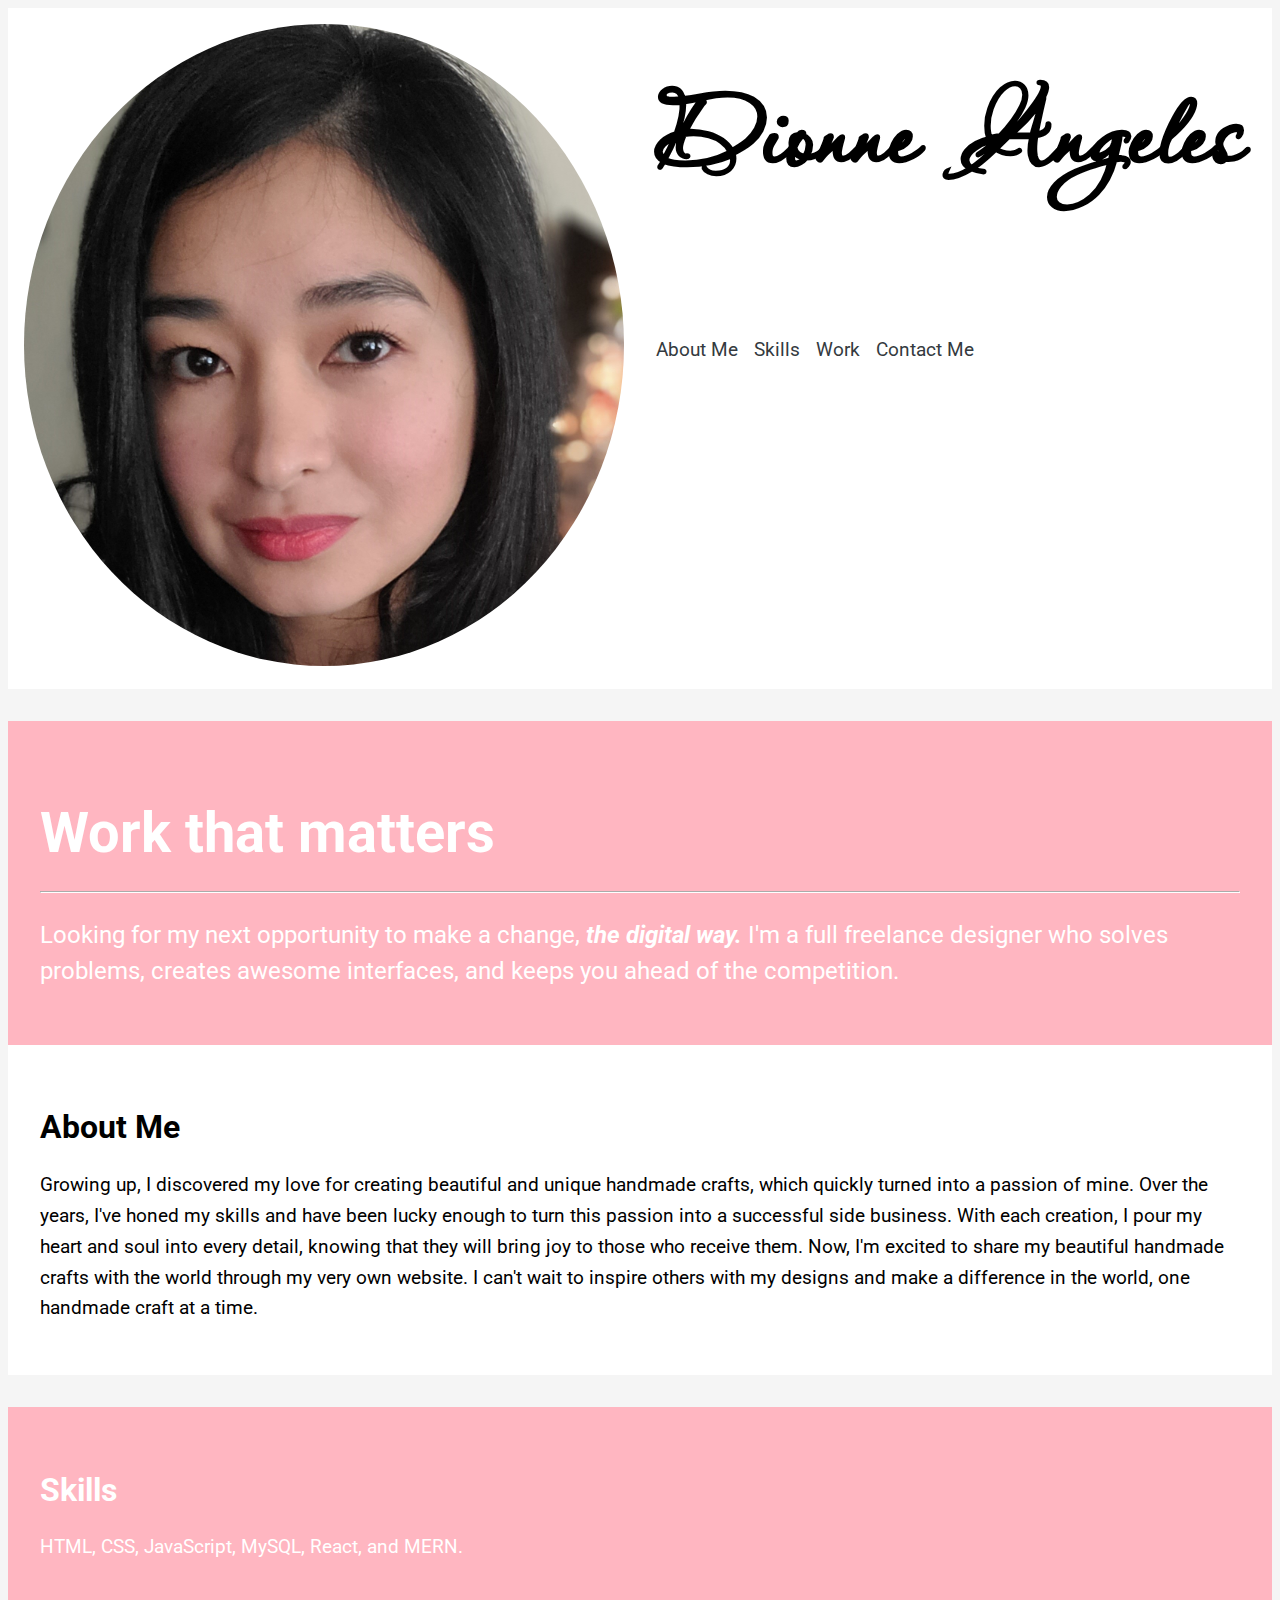
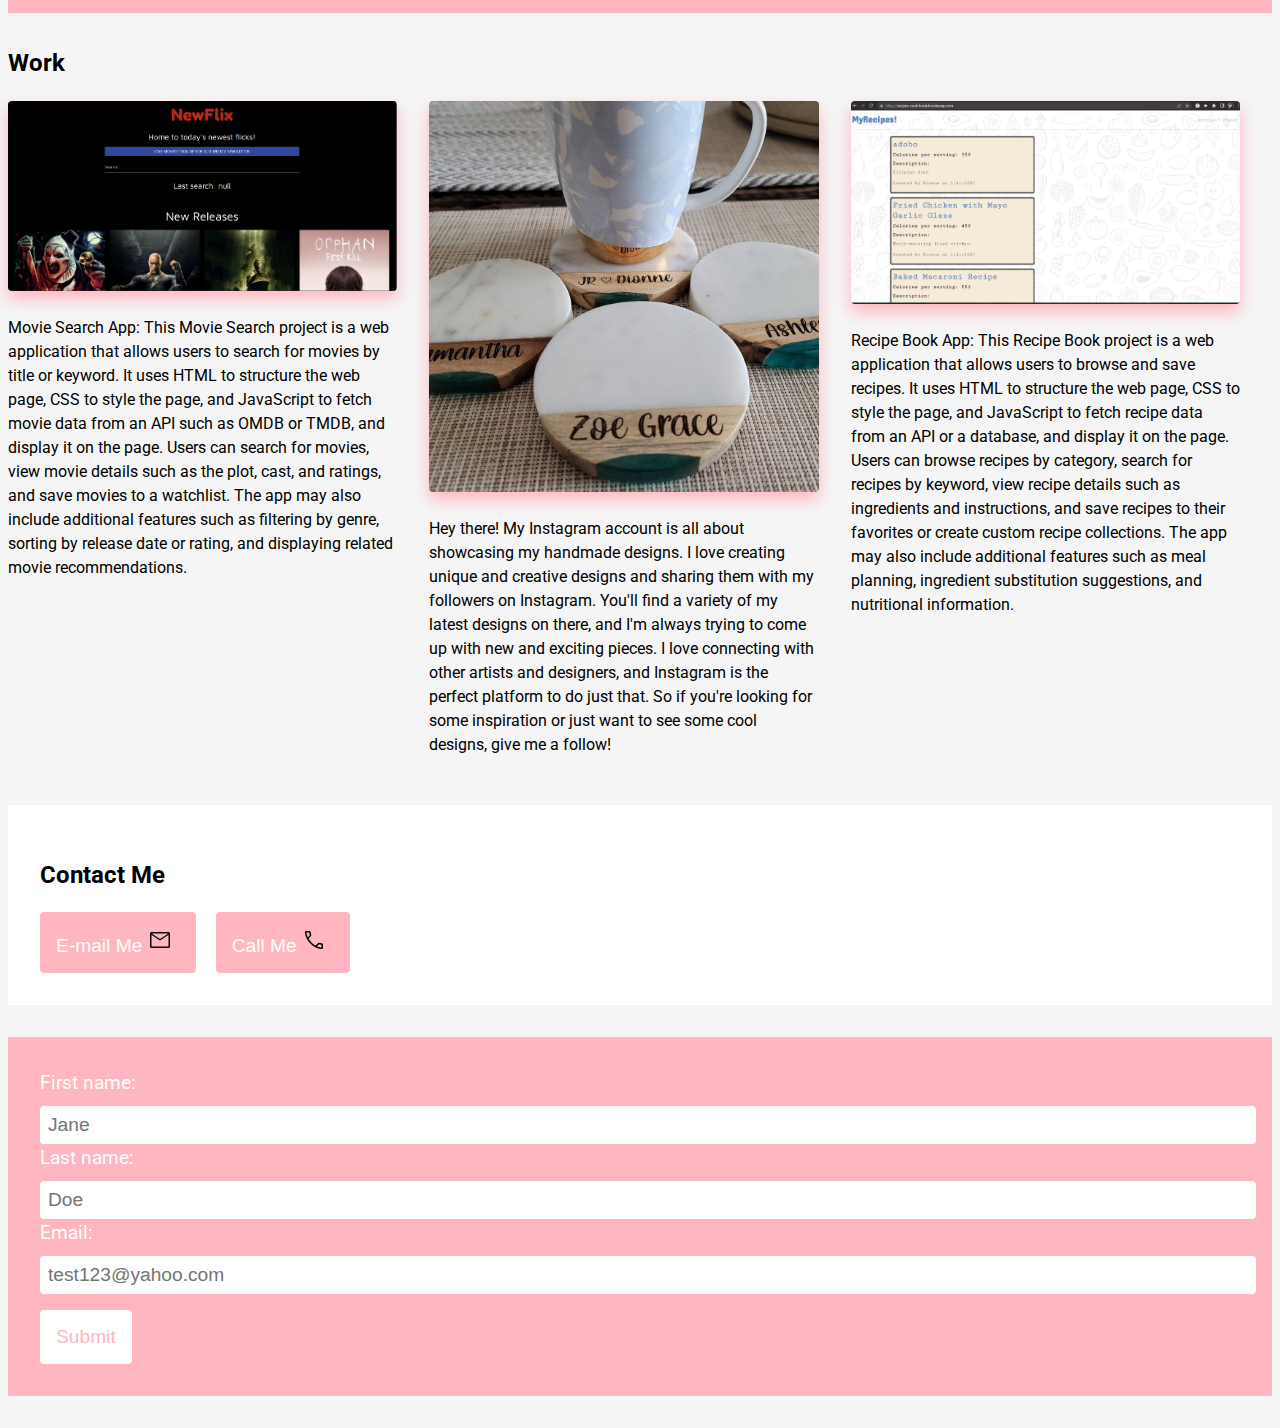
<file: index.html>
<!DOCTYPE html>
<html lang="en">
  <head>
    <meta charset="UTF-8" />
    <meta
      name="viewport"
      content="width=device-width, initial-scale=1, shrink-to-fit=no"
    />
    <title>About Me</title>

    <link rel="preconnect" href="https://fonts.googleapis.com" />
    <link rel="preconnect" href="https://fonts.gstatic.com" crossorigin />
    <link
      href="https://fonts.googleapis.com/css2?family=Passions+Conflict&family=Roboto:ital,wght@0,100;0,300;0,400;1,100;1,300;1,400&display=swap"
      rel="stylesheet"/>
    <link
      rel="stylesheet"
      href="https://cdn.jsdelivr.net/npm/bootstrap@4.6.2/dist/css/bootstrap.min.css"
      integrity="sha384-xOolHFLEh07PJGoPkLv1IbcEPTNtaed2xpHsD9ESMhqIYd0nLMwNLD69Npy4HI+N"
      crossorigin="anonymous"/>

      <!--link to css-->

    <link rel="stylesheet" href="portfolio.css" />

    <!--Head, navbar section-->
  </head>
  <body class="body">
    <header class="header">
      <div class="container-fluid">
        <div class="row">
          <div class="col-sm-12 col-md-4">
            <img class="photo" src="images/Dionne.jpg" alt="Photo of me" />
          </div>
          <div class="col-sm-12 col-md-8">
            <h1 class="name">Dionne Angeles</h1>
            <div class="navbar">
              <a href="#About-Me">About Me</a>
              <a href="#Skills">Skills</a>
              <a href="#Work">Work</a>
              <a href="#Contact-Me">Contact Me</a>
            </div>
          </div>
        </div>
      </div>
    </header>

      <!--Main section-->

    <main>
      <div class="jumbotron">
        <h1 class="display-4">Work that matters</h1>
        <hr class="my-4" />
        <p>
          Looking for my next opportunity to make a change,<b>
            <em>the digital way.</em>
          </b>
          I'm a full freelance designer who solves problems, creates awesome
          interfaces, and keeps you ahead of the competition.
        </p>
      </div>
    </main>

      <!-- About Me section-->

    <div class="container">
      <div class="About-Me" id="About-Me">
        <h2>About Me</h2>
        <p>
          Growing up, I discovered my love for creating beautiful and unique
          handmade crafts, which quickly turned into a passion of mine. Over the
          years, I've honed my skills and have been lucky enough to turn this
          passion into a successful side business. With each creation, I pour my
          heart and soul into every detail, knowing that they will bring joy to
          those who receive them. Now, I'm excited to share my beautiful
          handmade crafts with the world through my very own website. I can't
          wait to inspire others with my designs and make a difference in the
          world, one handmade craft at a time.
        </p>
      </div>

        <!-- Skills Section -->

      <div class="Skills" id="Skills">
        <h2>Skills</h2>
        <p>HTML, CSS, JavaScript, MySQL, React, and MERN.</p>
      </div>

        <!-- Work Section -->

      <div class="container" id="Work">
        <h2>Work</h2>
        <div class="row">
          <div class="col-sm-12 col-lg-4">
            <a href="https://zg4219.github.io/movie-selector/"
              ><img
                src="images/Screenshot_20221101_050440.png"
                alt="Screenshot of the movie application"
                class="movieapp"
                id="newflix"
            /></a>
            <p>
              Movie Search App: This Movie Search project is a web application
              that allows users to search for movies by title or keyword. It
              uses HTML to structure the web page, CSS to style the page, and
              JavaScript to fetch movie data from an API such as OMDB or TMDB,
              and display it on the page. Users can search for movies, view
              movie details such as the plot, cast, and ratings, and save movies
              to a watchlist. The app may also include additional features such
              as filtering by genre, sorting by release date or rating, and
              displaying related movie recommendations.
            </p>
          </div>
          <div class="col-sm-12 col-lg-4">
            <a
              href="https://www.instagram.com/p/COHDM32FBT_/?igshid=YmMyMTA2M2Y="
              ><img
                src="images/SmartSelect_20221101_230510_Instagram.jpg"
                alt="IG photo of engraved coasters"
                class="IGphoto"
            /></a>
            <p>
              Hey there! My Instagram account is all about showcasing my
              handmade designs. I love creating unique and creative designs and
              sharing them with my followers on Instagram. You'll find a variety
              of my latest designs on there, and I'm always trying to come up
              with new and exciting pieces. I love connecting with other artists
              and designers, and Instagram is the perfect platform to do just
              that. So if you're looking for some inspiration or just want to
              see some cool designs, give me a follow!
            </p>
          </div>
          <div class="col-sm-12 col-lg-4">
            <a href="https://recipes-cook-book.herokuapp.com/"
              ><img
                src="images/Screenshot_20230110_102849.png"
                alt="Screenshot Recipe book website"
                class="recipe_book"
            /></a>
            <p>
              Recipe Book App: This Recipe Book project is a web application
              that allows users to browse and save recipes. It uses HTML to
              structure the web page, CSS to style the page, and JavaScript to
              fetch recipe data from an API or a database, and display it on the
              page. Users can browse recipes by category, search for recipes by
              keyword, view recipe details such as ingredients and instructions,
              and save recipes to their favorites or create custom recipe
              collections. The app may also include additional features such as
              meal planning, ingredient substitution suggestions, and
              nutritional information.
            </p>
          </div>
        </div>
      </div>

        <!-- Contact Me Section -->

      <section class="Contact-Me" id="Contact-Me">
        <h2>Contact Me</h2>
        <button class="Email">
          <a href="mailto:jr8dionne@yahoo.com">E-mail Me</a>
          <img
            class="Mail-icon"
            src="images/mail_FILL0_wght400_GRAD0_opsz48.png"
            alt="mail icon"
          />
        </button>
        <button class="Phone">
          <a href="tel:9164795129">Call Me</a>
          <img
            class="Call-icon"
            src="images/call_FILL0_wght400_GRAD0_opsz48.png"
            alt="call icon"
          />
        </button>
      </section>

        <!-- Footer Section-->

      <footer class="footer">
        <form action="/info_url/" method="post">
          <label for="FirstName"> First name: </label>
          <input type="text" name="firstName" placeholder="Jane" required />
          <label for="LastName"> Last name: </label>
          <input type="text" name="LastName" placeholder="Doe" required />
          <label for="Email"> Email: </label>
          <input
            type="text"
            name="Email"
            placeholder="test123@yahoo.com"
            required
          />
          <input class="Submit" type="submit" value="Submit" />
        </form>
      </footer>
    </div>

      <!-- Links to jquery and bootstrap-->

    <script
      src="https://code.jquery.com/jquery-3.6.0.slim.min.js"
      integrity="sha384-DfXdz2htPH0lsSSs5nCTpuj/zy4C+OGpamoFVy38MVBnE+IbbVYUew+OrCXaRkfj"
      crossorigin="anonymous"
    ></script>
    <script
      src="https://cdn.jsdelivr.net/npm/bootstrap@4.6.2/dist/js/bootstrap.min.js"
      integrity="sha384-RgN5qx7GXZ/18aw+04/6Uxkt6U1e6zjewLm1GWtuX9pAPAzP+vumvZjM5W8Vx1/M"
      crossorigin="anonymous"
    ></script>
  </body>
</html>
</file>
<file: portfolio.css>
/* Body Styles */
body {
    background-color: #f5f5f5;
    font-family: "Roboto", sans-serif;
    font-size: 1rem;
    line-height: 1.5;
  }
  
  /* Header Styles */
  .header {
    background-color: #fff;
    margin-bottom: 2rem;
    padding: 1rem;
  }
  
  .name {
    font-family: "Passions Conflict", cursive;
    font-size: 9rem;
    margin-top: 0;
  }
  
  .navbar {
    display: flex;
    flex-wrap: wrap;
    gap: 1rem;
    margin-top: 1rem;
  }
  
  .navbar a {
    color: #343a40;
    font-size: 1.2rem;
    text-decoration: none;
    transition: all 0.3s ease;
  }
  
  .navbar a:hover {
    color: purple;
  }
  
  .photo {
    border-radius: 50%;
    height: auto;
    max-width: 100%;
  }
  
  /* Main Styles */
  .jumbotron {
    background-color: lightpink;
    border-radius: 0;
    color: #fff;
    padding: 2rem;
  }
  
  .jumbotron h1 {
    font-size: 3.5rem;
    margin-bottom: 1rem;
  }
  
  .jumbotron hr {
    border-color: #fff;
    margin-top: 1rem;
    margin-bottom: 1rem;
  }
  
  .jumbotron p {
    font-size: 1.5rem;
  }
  
  /* About Me Styles */
  .About-Me {
    background-color: #fff;
    margin-bottom: 2rem;
    padding: 2rem;
  }
  
  .About-Me h2 {
    font-size: 2rem;
    margin-bottom: 1rem;
  }
  
  .About-Me p {
    font-size: 1.2rem;
    line-height: 1.6;
  }
  
  /* Skills Styles */
  .Skills {
    background-color: lightpink;
    color: #fff;
    margin-bottom: 2rem;
    padding: 2rem;
    font-size: 1.2rem;

  }
  
  .Skills h2 {
    font-size: 2rem;
    margin-bottom: 1rem;
  }
  
  /* Work Styles */
  .container {
    margin-bottom: 2rem;
  }
  
  .row {
    display: flex;
    flex-wrap: wrap;
    gap: 2rem;
  }
  
  .col-sm-12 {
    flex: 1;
  }
  
  .col-lg-4 {
    flex: 0 0 calc(33.33% - 2rem);
  }
  
  .movieapp {
    border-radius: 0.25rem;
    box-shadow: 0 0.5rem 1rem lightpink;
    display: block;
    height: auto;
    max-width: 100%;
    margin-bottom: 25px;
    
  }
  
  .IGphoto {
    border-radius: 0.25rem;
    box-shadow: 0 0.5rem 1rem lightpink;
    display: block;
    height: auto;
    max-width: 100%;
    margin-bottom: 25px;
  }
  
  .recipe_book {
    border-radius: 0.25rem;
    box-shadow: 0 0.5rem 1rem lightpink;
    display: block;
    height: auto;
    max-width: 100%;
    margin-bottom: 25px;
  }
  
  img {
    transition: transform 0.3s ease-in-out;
  }
  
  img:hover {
    transform: scale(1.2);
  }
  
  img:active {
    transform: scale(1.5);
  }
  
  /* Contact Me Styles */
  .Contact-Me {
    background-color: #fff;
    margin-bottom: 2rem;
    padding: 2rem;
  }
  
  .Contact-Me
  /* Contact Me Styles */
.Contact-Me h2 {
    font-size: 2rem;
    margin-bottom: 1rem;
    }
    
    .Email,
    .Phone {
    background-color: lightpink;
    border: none;
    border-radius: 0.25rem;
    color: #fff;
    cursor: pointer;
    font-size: 1.2rem;
    margin-right: 1rem;
    padding: 1rem;
    transition: all 0.3s ease;
    }
    
    .Email:hover,
    .Phone:hover {
    background-color: purple;
    }
    
    .Email a,
    .Phone a {
    color: #fff;
    text-decoration: none;
    }
    
    .Mail-icon,
    .Call-icon {
    height: 1.5rem;
    margin-right: 0.5rem;
    width: auto;
    }
    
    /* Footer Styles */
    .footer {
    background-color: lightpink;
    color: #fff;
    padding: 2rem;
    }
    
    footer label {
    display: block;
    font-size: 1.2rem;
    margin-bottom: 0.5rem;
    }
    
    footer input[type="text"] {
    border: none;
    border-radius: 0.25rem;
    font-size: 1.2rem;
    padding: 0.5rem;
    width: 100%;
    }
    
    footer input[type="submit"] {
    background-color: white;
    border: none;
    border-radius: 0.25rem;
    color: lightpink;
    cursor: pointer;
    font-size: 1.2rem;
    margin-top: 1rem;
    padding: 1rem;
    transition: all 0.3s ease;
    }
    
    footer input[type="submit"]:hover {
    background-color: #dae4ef;
    }
</file>
